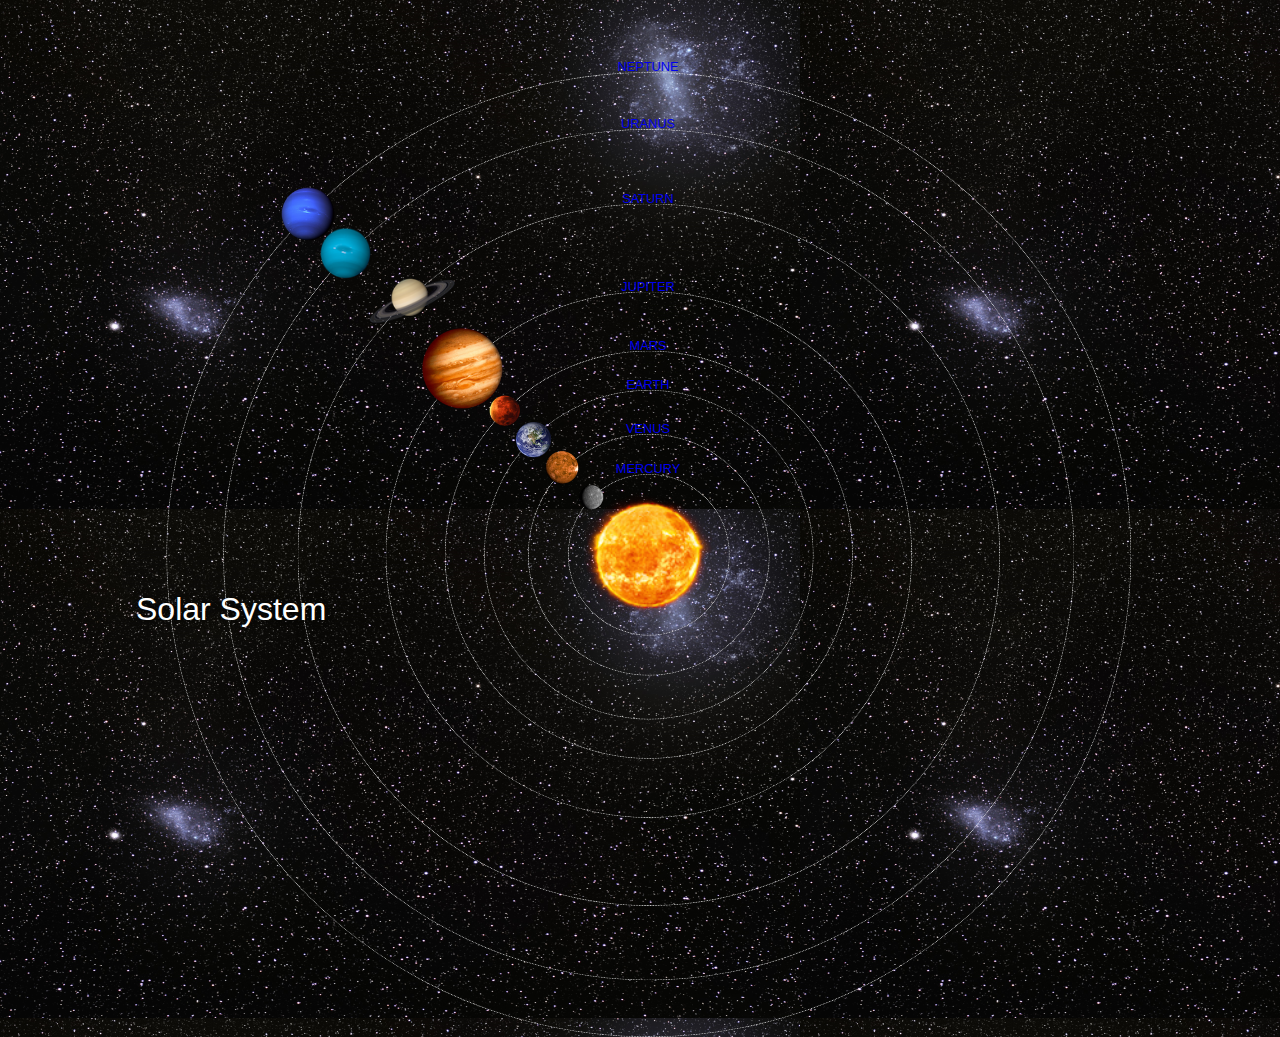
<file: index.html>
<!DOCTYPE html>
<html>
    <head>
        <title>Solar System</title>
        <link rel="stylesheet" href="style.css" />
    </head>
    <body>
        <div id="container">
            <h1>Solar System</h1>
            <a href="sun.html"><img src="images/sun.png" id="sun"/></a>

            <div id="neptune-orbit">
                <a href="neptune.html"><img src="images/neptune.png" id="neptune"/></a>
            </div>
            <div id="neptune-label" class="label-box">
                <a href="neptune.html">NEPTUNE</a>
            </div>

            <div id="uranus-orbit">
                <a href="uranus.html"><img src="images/uranus.png" id="uranus"/></a>     
            </div>
            <div id="uranus-label" class="label-box">
                <a href="uranus.html">URANUS</a>
            </div>

            <div id="saturn-orbit">
                <a href="saturn.html"><img src="images/saturn.png" id="saturn"/></a>     
            </div>
            <div id="saturn-label" class="label-box">
                <a href="saturn.html">SATURN</a>
            </div> 

            <div id="jupiter-orbit">
                <a href="jupiter.html"><img src="images/jupiter.png" id="jupiter"/></a>     
            </div>
            <div id="jupiter-label" class="label-box">
                <a href="jupiter.html">JUPITER</a>
            </div> 

            <div id="mars-orbit">
                <a href="mars.html"><img src="images/mars.png" id="mars"/></a>     
            </div>
            <div id="mars-label" class="label-box">
                <a href="mars.html">MARS</a>
            </div> 

            <div id="earth-orbit">
                <a href="earth.html"><img src="images/earth.png" id="earth"/></a>     
            </div>
            <div id="earth-label" class="label-box">
                <a href="earth.html">EARTH</a>
            </div>
            
            <div id="venus-orbit">
                <a href="venus.html"><img src="images/venus.png" id="venus"/></a>     
            </div>
            <div id="venus-label" class="label-box">
                <a href="venus.html">VENUS</a>
            </div>

            <div id="mercury-orbit">
                <a href="mercury.html"><img src="images/mercury.png" id="mercury"/></a>     
            </div>
            <div id="mercury-label" class="label-box">
                <a href="mercury.html">MERCURY</a>
            </div>

        </div>
    </body>
</html>
</file>
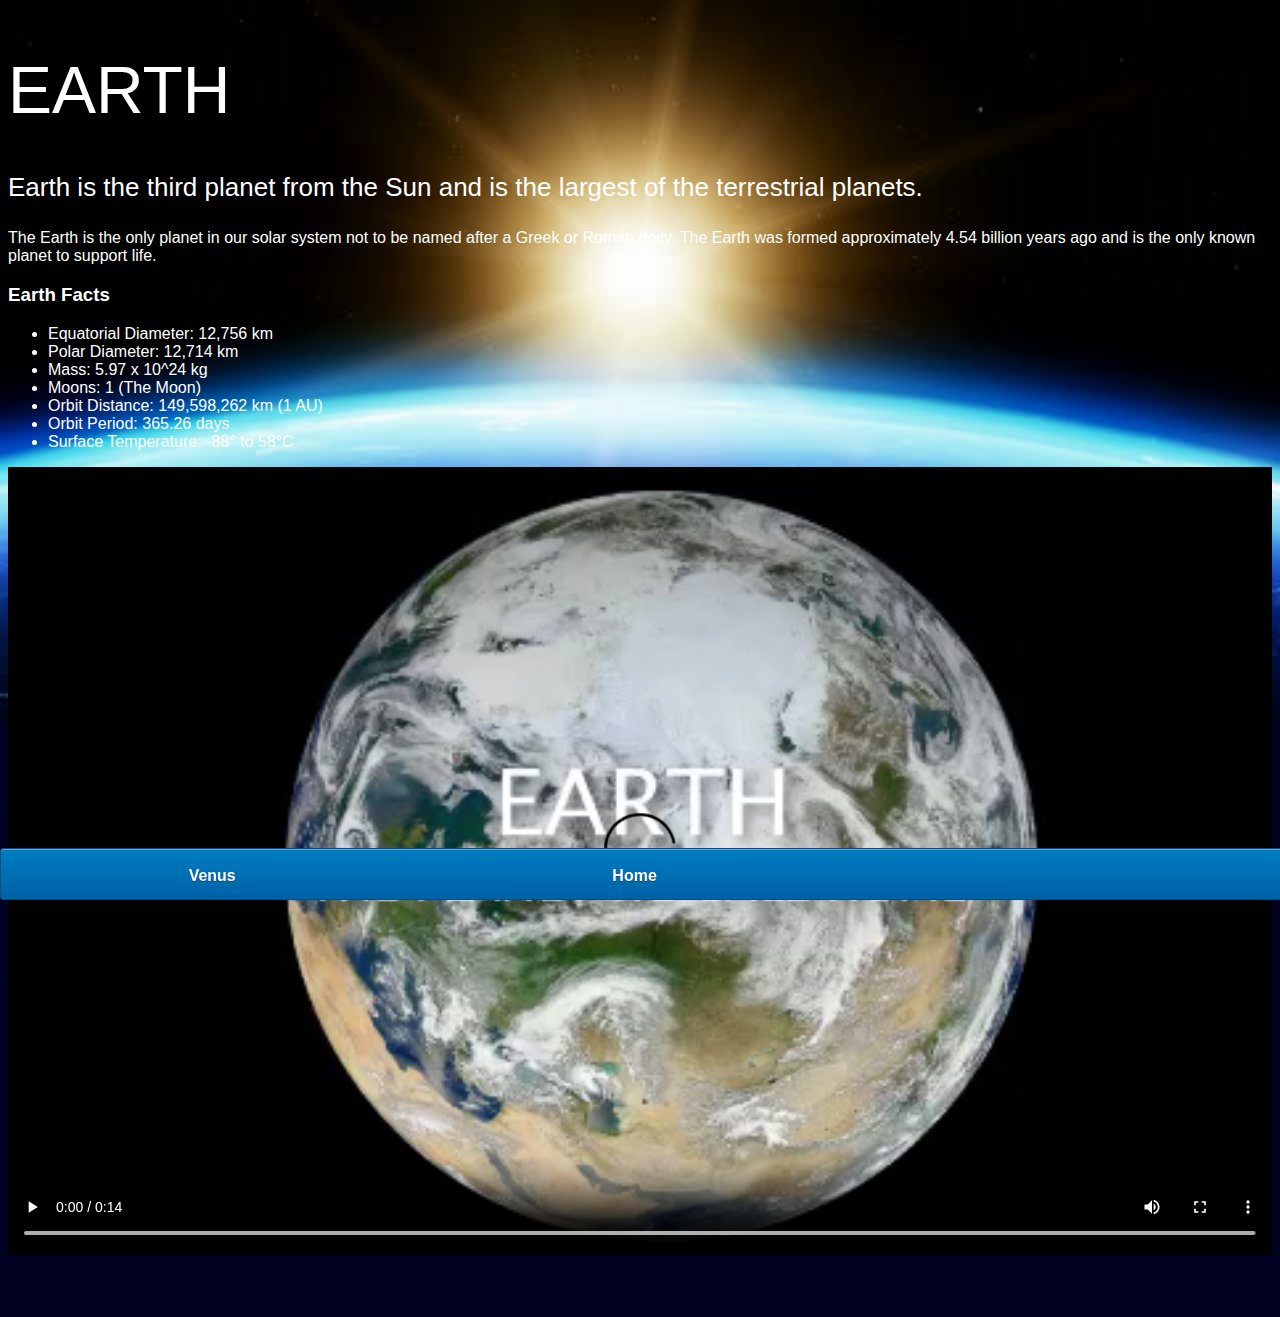
<file: earth.html>
<!DOCTYPE html>
<html>
    <head>
        <title>Solar System</title>
        <link rel="stylesheet" href="style-pages.css" />
    </head>
    <body>
        <div id="main">
            <div id="content">
                <h1>Earth</h1>
                <p class="intro">
                    Earth is the third planet from the Sun and is the largest of the terrestrial planets. 
                </p>             

                <p>
                    The Earth is the only planet in our solar system not to be named after a Greek or Roman deity. The Earth was formed approximately 4.54 billion years ago and is the only known planet to support life.
                </p>

                <h3>Earth Facts</h3>
                <ul>
                    <li>Equatorial Diameter:	12,756 km</li>
                    <li>Polar Diameter:	12,714 km</li>
                    <li>Mass:	5.97 x 10^24 kg</li>
                    <li>Moons:	1 (The Moon)</li>
                    <li>Orbit Distance:	149,598,262 km (1 AU)</li>
                    <li>Orbit Period:	365.26 days</li>
                    <li>Surface Temperature:	-88&deg; to 58&deg;C</li>
                </ul>
                <video id="video" controls>
                    <source src="videos/earth-video.mp4" type="video/mp4">
                </video>

            </div>
            <div id="tabs-bottom">
                <a href="venus.html">Venus</a>
                <a href="index.html">Home</a>


                
            </div>



        </div>

    </body>
</html>
</file>
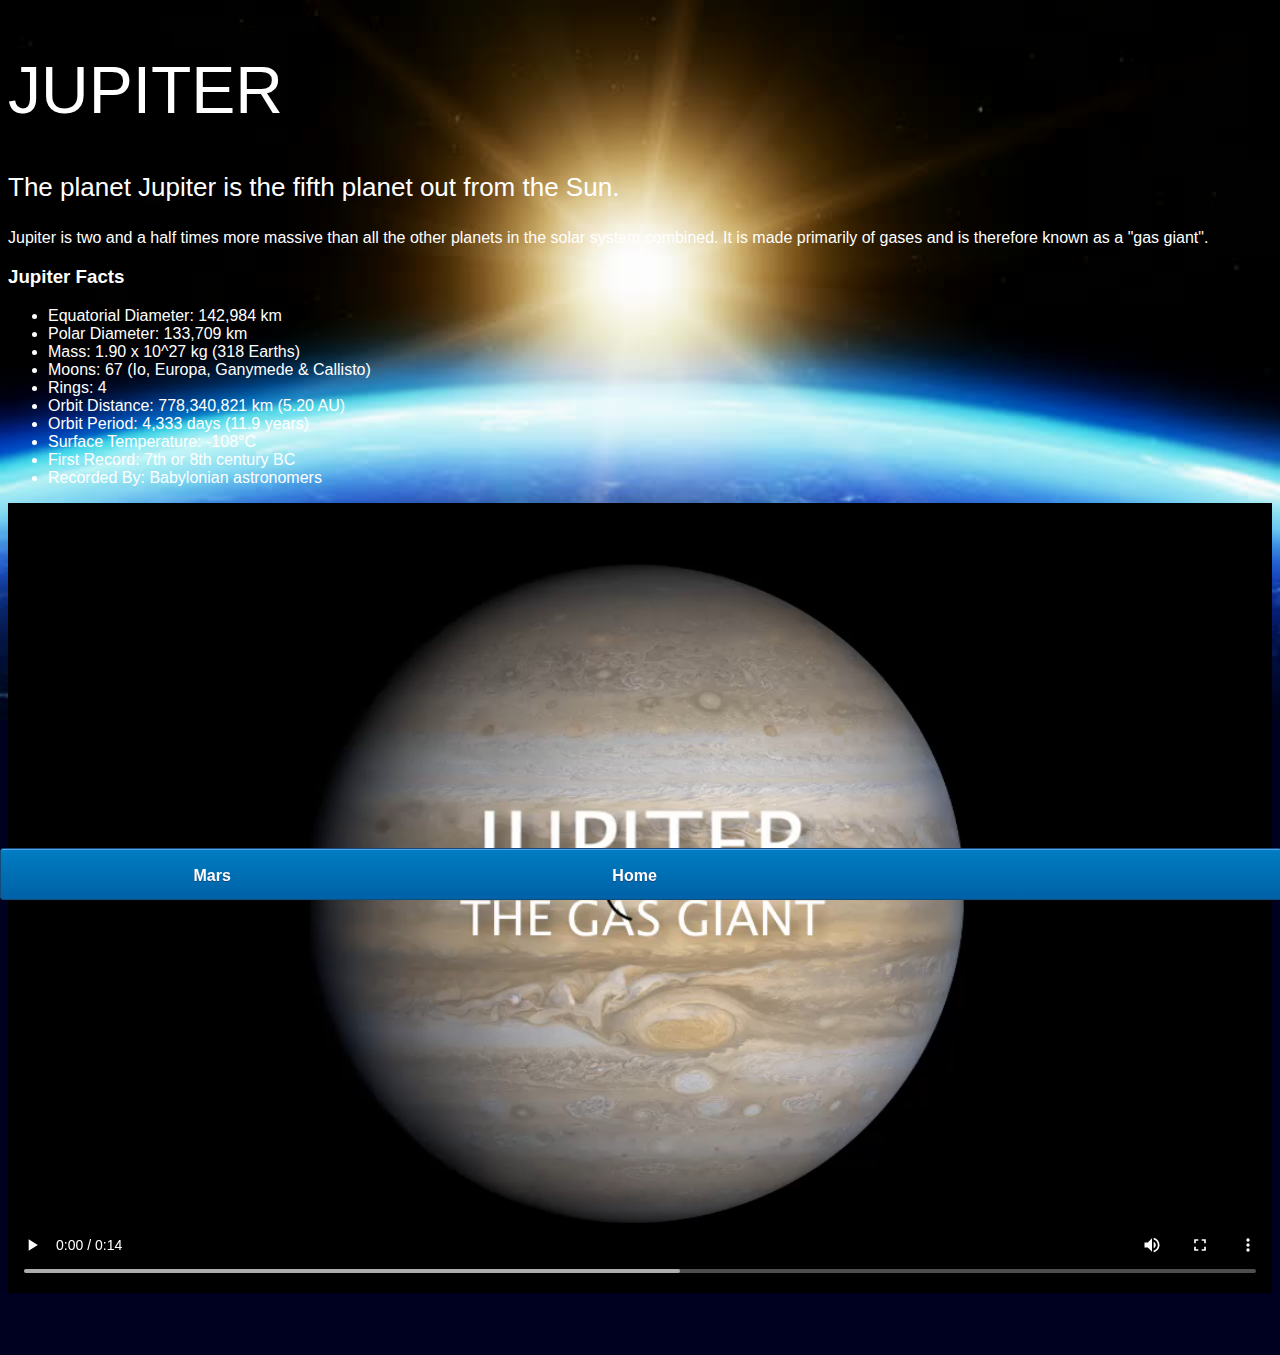
<file: jupiter.html>
<!DOCTYPE html>
<html>
    <head>
        <title>Solar System</title>
        <link rel="stylesheet" href="style-pages.css" />
    </head>
    <body>
        <div id="main">
            <div id="content">
                <h1>Jupiter</h1>
                <p class="intro">
                    The planet Jupiter is the fifth planet out from the Sun.
                </p>             

                <p>
                    Jupiter is two and a half times more massive than all the other planets in the solar system combined. It is made primarily of gases and is therefore known as a "gas giant".
                </p>

                <h3>Jupiter Facts</h3>
                <ul>
                    <li>Equatorial Diameter:	142,984 km</li>
                    <li>Polar Diameter:	133,709 km</li>
                    <li>Mass:	1.90 x 10^27 kg (318 Earths)</li>
                    <li>Moons:	67 (Io, Europa, Ganymede & Callisto)</li>
                    <li>Rings:	4</li>
                    <li>Orbit Distance:	778,340,821 km (5.20 AU)</li>
                    <li>Orbit Period:	4,333 days (11.9 years)</li>
                    <li>Surface Temperature:	-108&deg;C</li>
                    <li>First Record:	7th or 8th century BC</li>
                    <li>Recorded By:	Babylonian astronomers</li>
                </ul>
                <video id="video" controls>
                    <source src="videos/jupiter-video.mp4" type="video/mp4">
                </video>

            </div>
            <div id="tabs-bottom">
                <a href="mars.html">Mars</a>
                <a href="index.html">Home</a>


                
            </div>



        </div>

    </body>
</html>
</file>
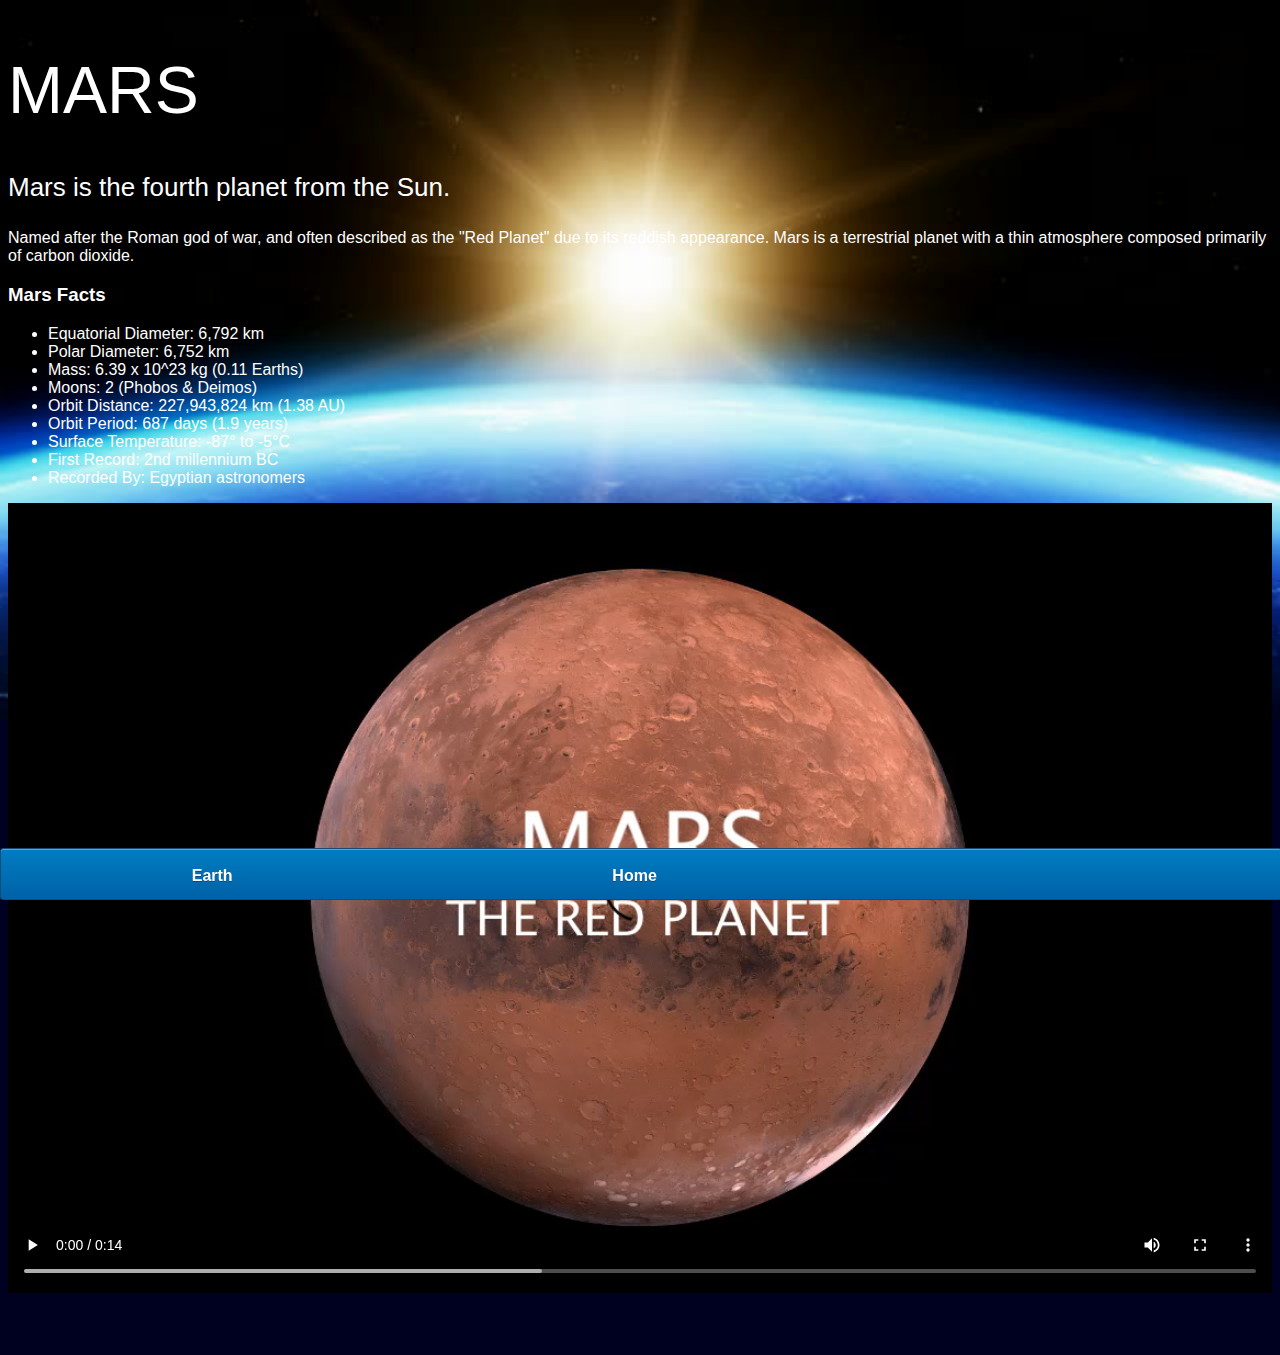
<file: mars.html>
<!DOCTYPE html>
<html>
    <head>
        <title>Solar System</title>
        <link rel="stylesheet" href="style-pages.css" />
    </head>
    <body>
        <div id="main">
            <div id="content">
                <h1>Mars</h1>
                <p class="intro">
                    Mars is the fourth planet from the Sun.  
                </p>             

                <p>
                    Named after the Roman god of war, and often described as the "Red Planet" due to its reddish appearance. Mars is a terrestrial planet with a thin atmosphere composed primarily of carbon dioxide.
                </p>

                <h3>Mars Facts</h3>
                <ul>
                    <li>Equatorial Diameter:	6,792 km</li>
                    <li>Polar Diameter:	6,752 km</li>
                    <li>Mass:	6.39 x 10^23 kg (0.11 Earths)</li>
                    <li>Moons:	2 (Phobos & Deimos)</li>
                    <li>Orbit Distance:	227,943,824 km (1.38 AU)</li>
                    <li>Orbit Period:	687 days (1.9 years)</li>
                    <li>Surface Temperature:	-87&deg; to -5&deg;C</li>
                    <li>First Record:	2nd millennium BC</li>
                    <li>Recorded By:	Egyptian astronomers</li>
                </ul>
                <video id="video" controls>
                    <source src="videos/mars-video.mp4" type="video/mp4">
                </video>

            </div>
            <div id="tabs-bottom">
                <a href="earth.html">Earth</a>
                <a href="index.html">Home</a>

                
            </div>



        </div>

    </body>
</html>
</file>
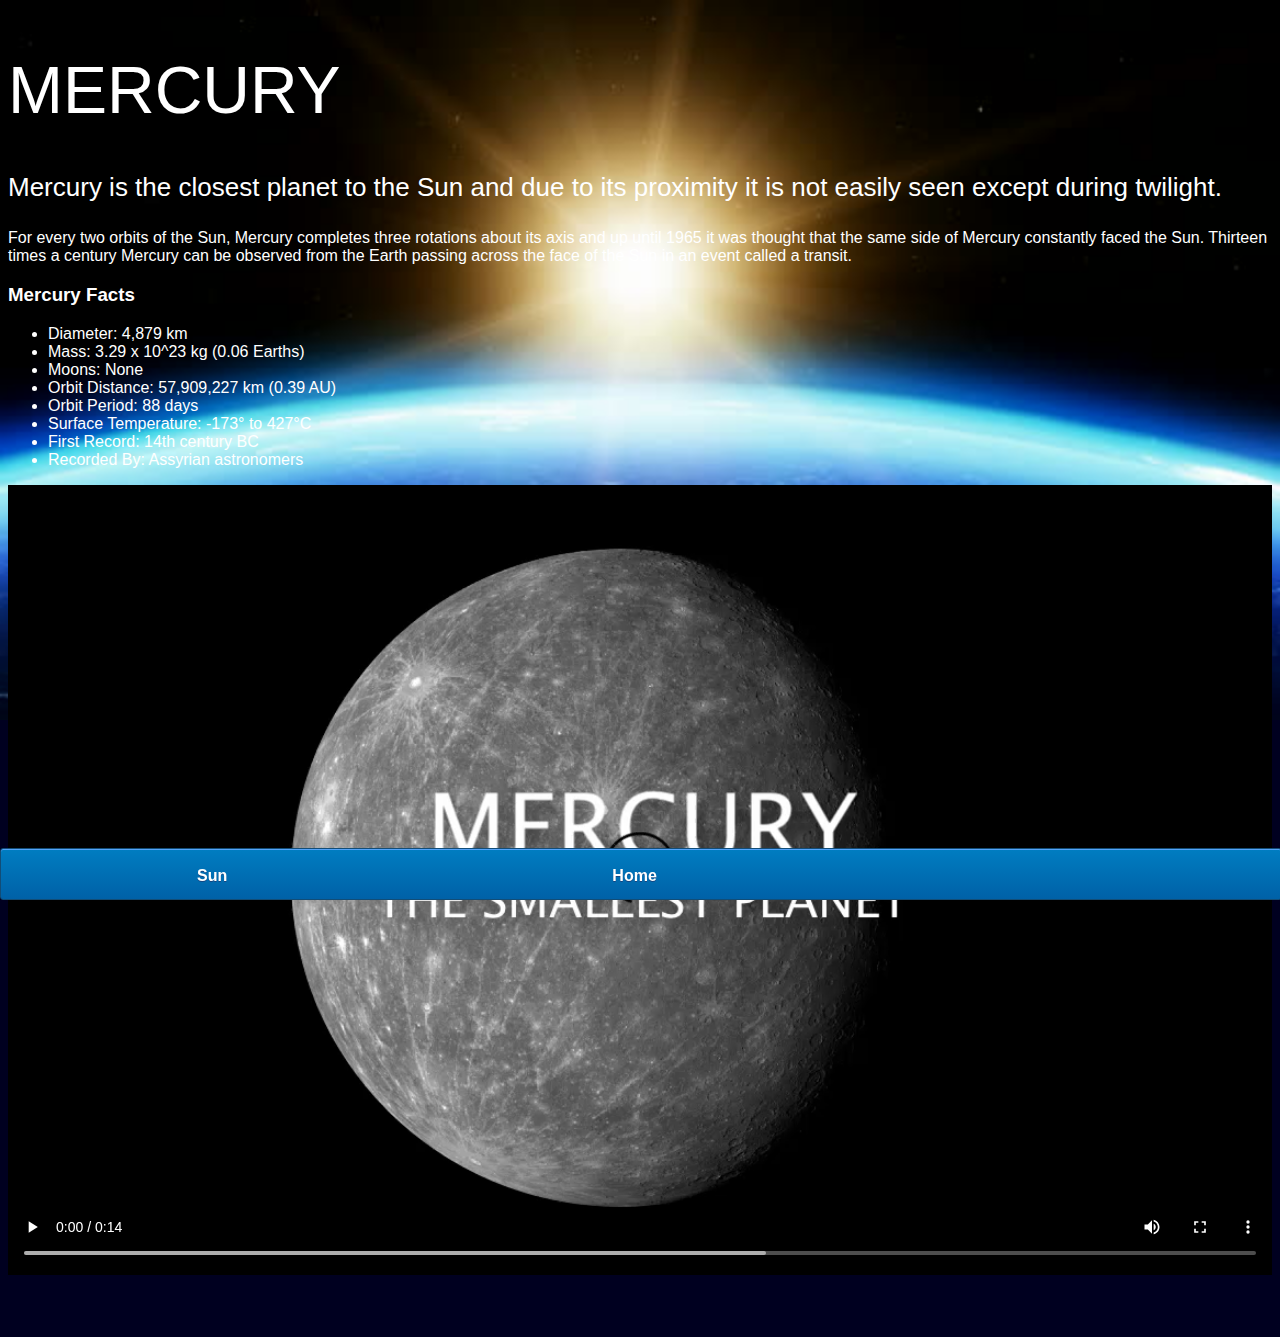
<file: mercury.html>
<!DOCTYPE html>
<html>
    <head>
        <title>Solar System</title>
        <link rel="stylesheet" href="style-pages.css" />
    </head>
    <body>
        <div id="main">
            <div id="content">
                <h1>Mercury</h1>
                <p class="intro">
                    Mercury is the closest planet to the Sun and due to its proximity it is not easily seen except during twilight. 
                </p>             

                <p>
                    For every two orbits of the Sun, Mercury completes three rotations about its axis and up until 1965 it was thought that the same side of Mercury constantly faced the Sun. Thirteen times a century Mercury can be observed from the Earth passing across the face of the Sun in an event called a transit.
                </p>

                <h3>Mercury Facts</h3>
                <ul>
                    <li>Diameter:	4,879 km</li>
                    <li>Mass:	3.29 x 10^23 kg (0.06 Earths)</li>
                    <li>Moons:	None</li>
                    <li>Orbit Distance:	57,909,227 km (0.39 AU)</li>
                    <li>Orbit Period:	88 days</li>
                    <li>Surface Temperature:	-173&deg; to 427&deg;C</li>
                    <li>First Record:	14th century BC</li>
                    <li>Recorded By:	Assyrian astronomers</li>
                </ul>
                <video id="video" controls>
                    <source src="videos/mercury-video.mp4" type="video/mp4">
                </video>

            </div>
            <div id="tabs-bottom">
                <a href="sun.html">Sun</a>
                <a href="index.html">Home</a>


            </div>



        </div>


    </body>
</html>
</file>
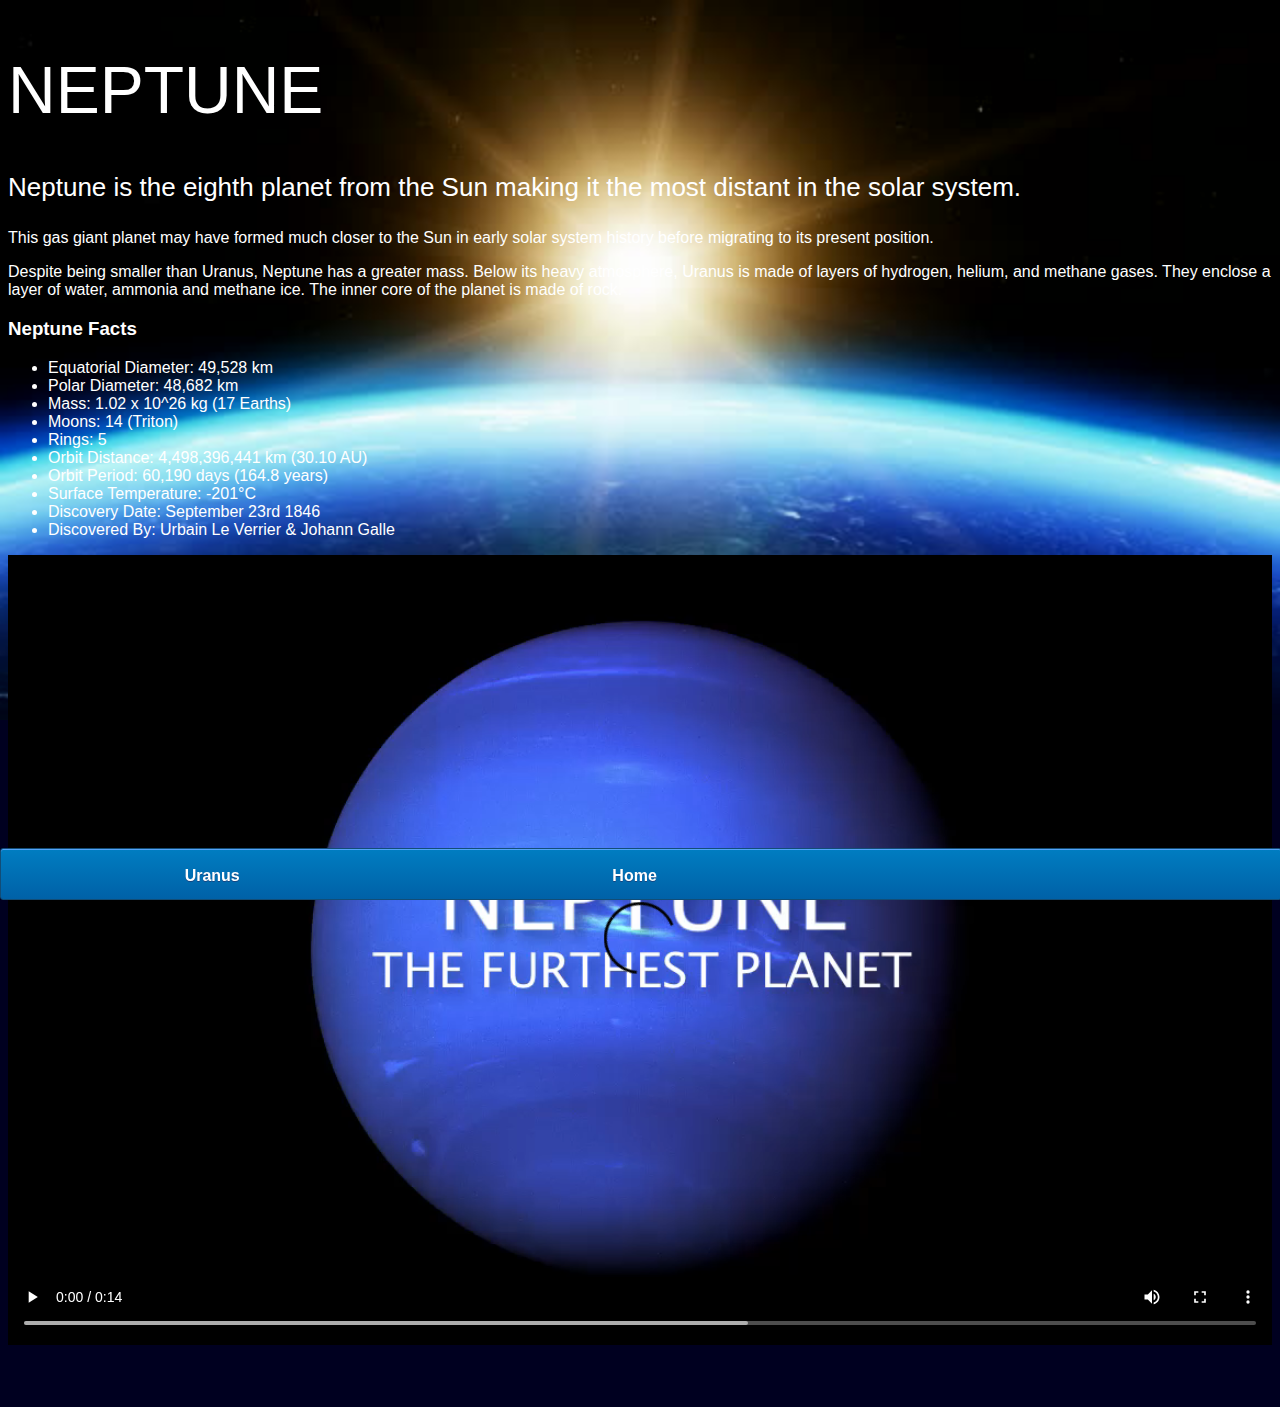
<file: neptune.html>
<!DOCTYPE html>
<html>
    <head>
        <title>Solar System</title>
        <link rel="stylesheet" href="style-pages.css" />
    </head>
    <body>
        <div id="main">
            <div id="content">
                <h1>Neptune</h1>
                <p class="intro">
                    Neptune is the eighth planet from the Sun making it the most distant in the solar system. 
                </p>             
                <p>
                    This gas giant planet may have formed much closer to the Sun in early solar system history before migrating to its present position.</p>

                <p>Despite being smaller than Uranus, Neptune has a greater mass. Below its heavy atmosphere, Uranus is made of layers of hydrogen, helium, and methane gases. They enclose a layer of water, ammonia and methane ice. The inner core of the planet is made of rock.</p>

                <h3>Neptune Facts</h3>
                <ul>
                    <li>Equatorial Diameter:	49,528 km</li>
                    <li>Polar Diameter:	48,682 km</li>
                    <li>Mass:	1.02 x 10^26 kg (17 Earths)</li>
                    <li>Moons:	14 (Triton)</li>
                    <li>Rings:	5</li>
                    <li>Orbit Distance:	4,498,396,441 km (30.10 AU)</li>
                    <li>Orbit Period:	60,190 days (164.8 years)</li>
                    <li>Surface Temperature:	-201&deg;C</li>
                    <li>Discovery Date:	September 23rd 1846</li>
                    <li>Discovered By:	Urbain Le Verrier & Johann Galle</li>
                </ul>

                <video id="video" controls>
                    <source src="videos/neptune-video.mp4" type="video/mp4">
                </video>

            </div>
            <div id="tabs-bottom">
                <a href="uranus.html">Uranus</a>
                <a href="index.html">Home</a>

                
            </div>



        </div>

    </body>
</html>
</file>
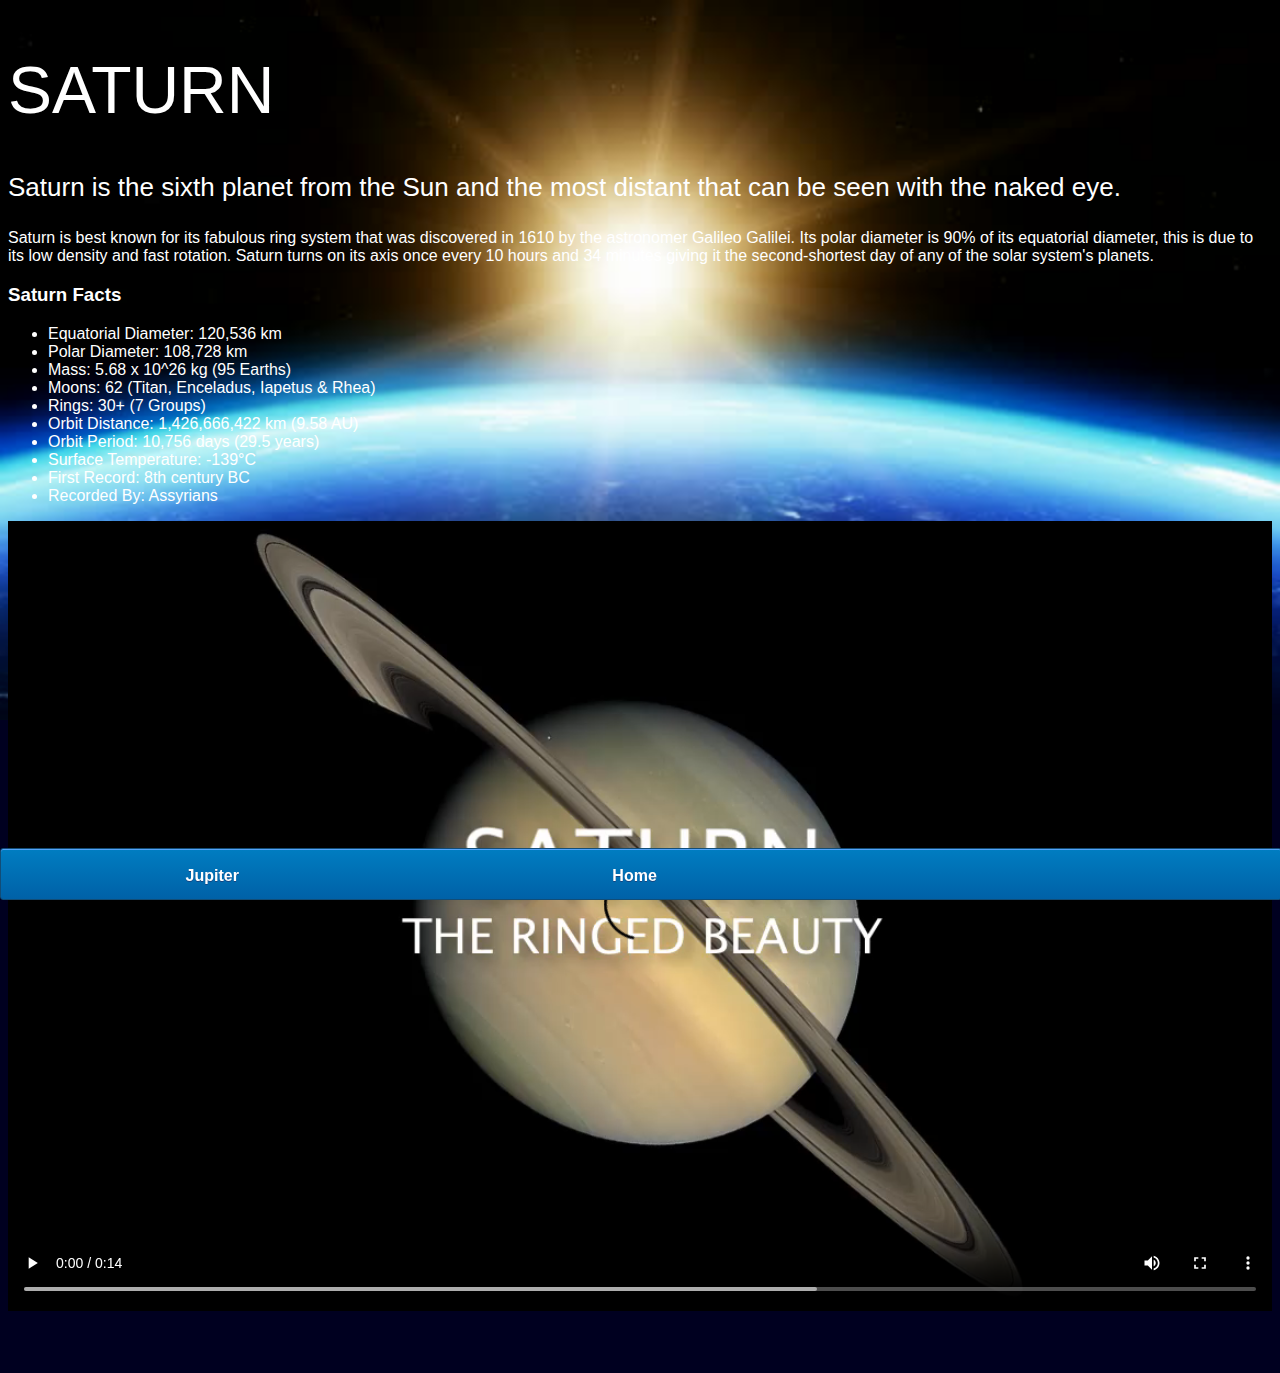
<file: saturn.html>
<!DOCTYPE html>
<html>
    <head>
        <title>Solar System</title>
        <link rel="stylesheet" href="style-pages.css" />
    </head>
    <body>
        <div id="main">
            <div id="content">
                <h1>Saturn</h1>
                <p class="intro">
                    Saturn is the sixth planet from the Sun and the most distant that can be seen with the naked eye.
                </p>             

                <p>
                    Saturn is best known for its fabulous ring system that was discovered in 1610 by the astronomer Galileo Galilei. Its polar diameter is 90% of its equatorial diameter, this is due to its low density and fast rotation. Saturn turns on its axis once every 10 hours and 34 minutes giving it the second-shortest day of any of the solar system's planets.
                </p>

                <h3>Saturn Facts</h3>
                <ul>
                    <li>Equatorial Diameter:	120,536 km</li>
                    <li>Polar Diameter:	108,728 km</li>
                    <li>Mass:	5.68 x 10^26 kg (95 Earths)</li>
                    <li>Moons:	62 (Titan, Enceladus, Iapetus & Rhea)</li>
                    <li>Rings:	30+ (7 Groups)</li>
                    <li>Orbit Distance:	1,426,666,422 km (9.58 AU)</li>
                    <li>Orbit Period:	10,756 days (29.5 years)</li>
                    <li>Surface Temperature:	-139&deg;C</li>
                    <li>First Record:	8th century BC</li>
                    <li>Recorded By:	Assyrians</li>
                </ul>
                <video id="video" controls>
                    <source src="videos/saturn-video.mp4" type="video/mp4">
                </video>

            </div>
            <div id="tabs-bottom">
                <a href="jupiter.html">Jupiter</a>
                <a href="index.html">Home</a>

                
            </div>



        </div>

    </body>
</html>
</file>
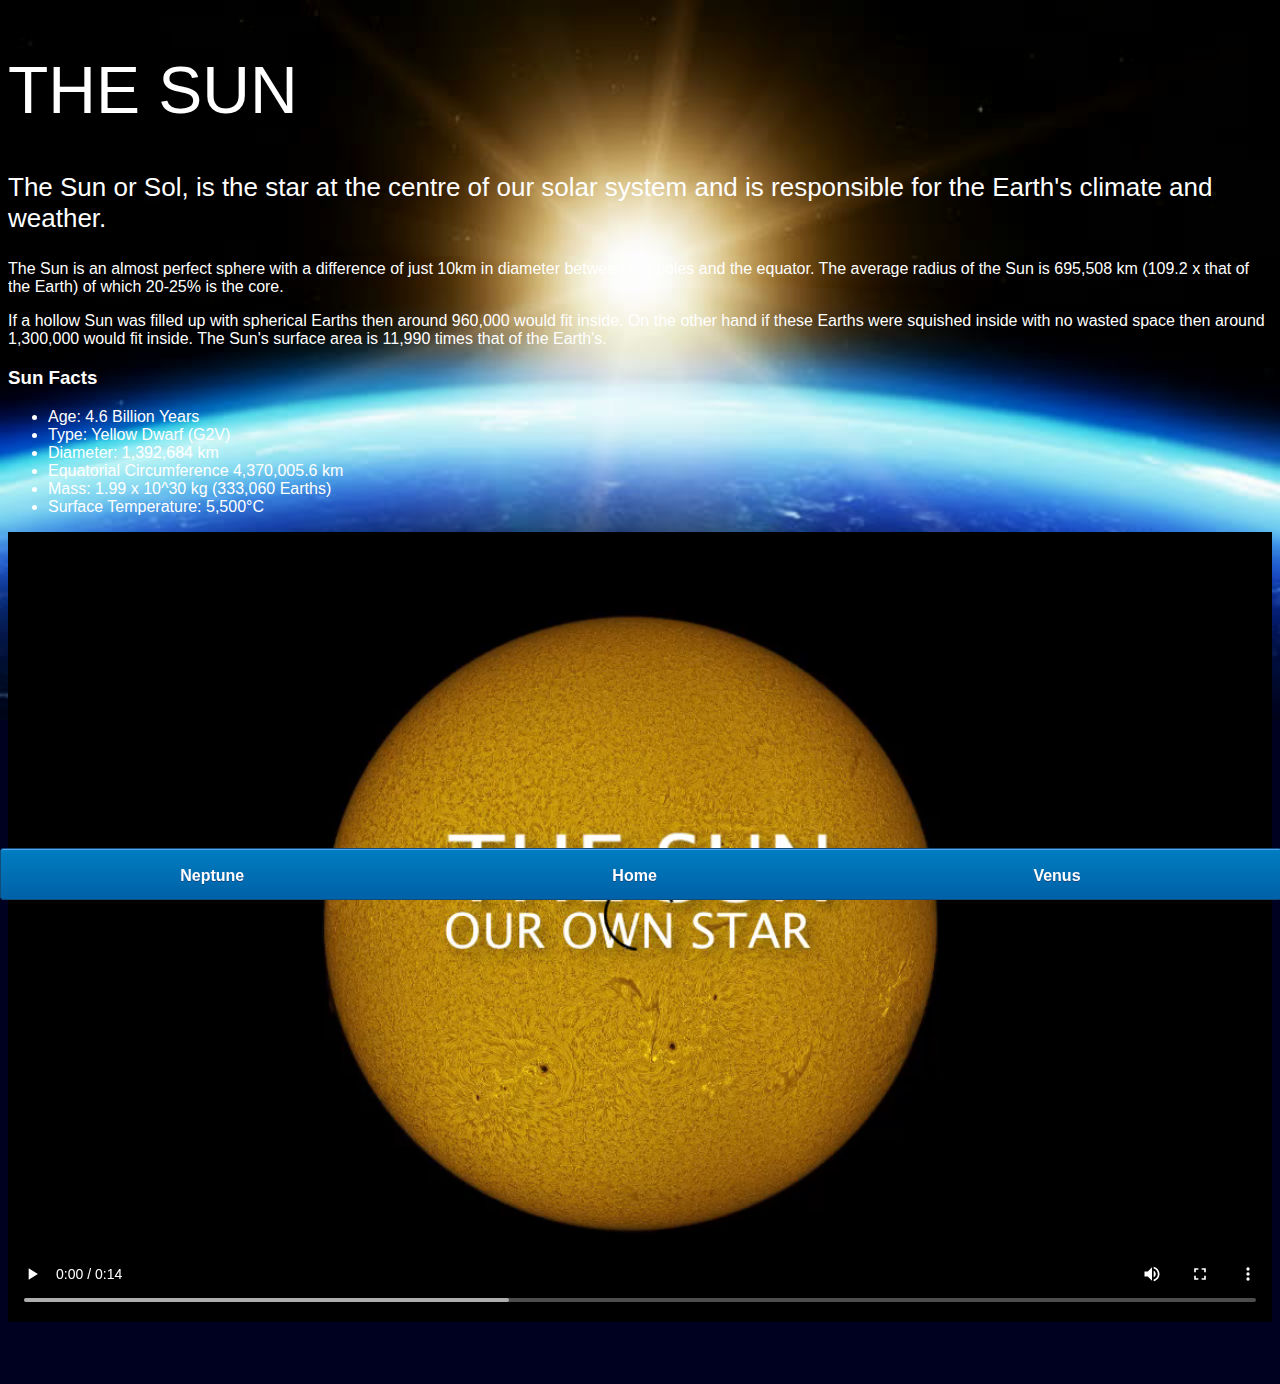
<file: sun.html>
<!DOCTYPE html>
<html>
    <head>
        <title>Solar System</title>
        <link rel="stylesheet" href="style-pages.css" />
    </head>
    <body>
        <div id="main">
            <div id="content">
                <h1>The Sun</h1>
                <p class="intro">
                    The Sun or Sol, is the star at the centre of our solar system and is responsible for the Earth's climate and weather. 
                </p>             

                <p>
                    The Sun is an almost perfect sphere with a difference of just 10km in diameter between the poles and the equator. The average radius of the Sun is 695,508 km (109.2 x that of the Earth) of which 20-25% is the core.
                </p>
                <p>
                    If a hollow Sun was filled up with spherical Earths then around 960,000 would fit inside. On the other hand if these Earths were squished inside with no wasted space then around 1,300,000 would fit inside. The Sun's surface area is 11,990 times that of the Earth's.
                </p>

                <h3>Sun Facts</h3>
                <ul>
                    <li>Age:	4.6 Billion Years</li>
                    <li>Type:	Yellow Dwarf (G2V)</li>
                    <li>Diameter:	1,392,684 km</li>
                    <li>Equatorial Circumference	4,370,005.6 km</li>
                    <li>Mass:	1.99 x 10^30 kg (333,060 Earths)</li>
                    <li>Surface Temperature:	5,500°C</li>
                </ul>

                <video id="video" controls>
                    <source src="videos/sun-video.mp4" type="video/mp4">
                </video>

            </div>

            <div id="tabs-bottom">
                <a href="neptune.html">Neptune</a>
                <a href="index.html">Home</a>
                <a href="venus.html">Venus</a>


            </div>


        </div>


    </body>
</html>
</file>
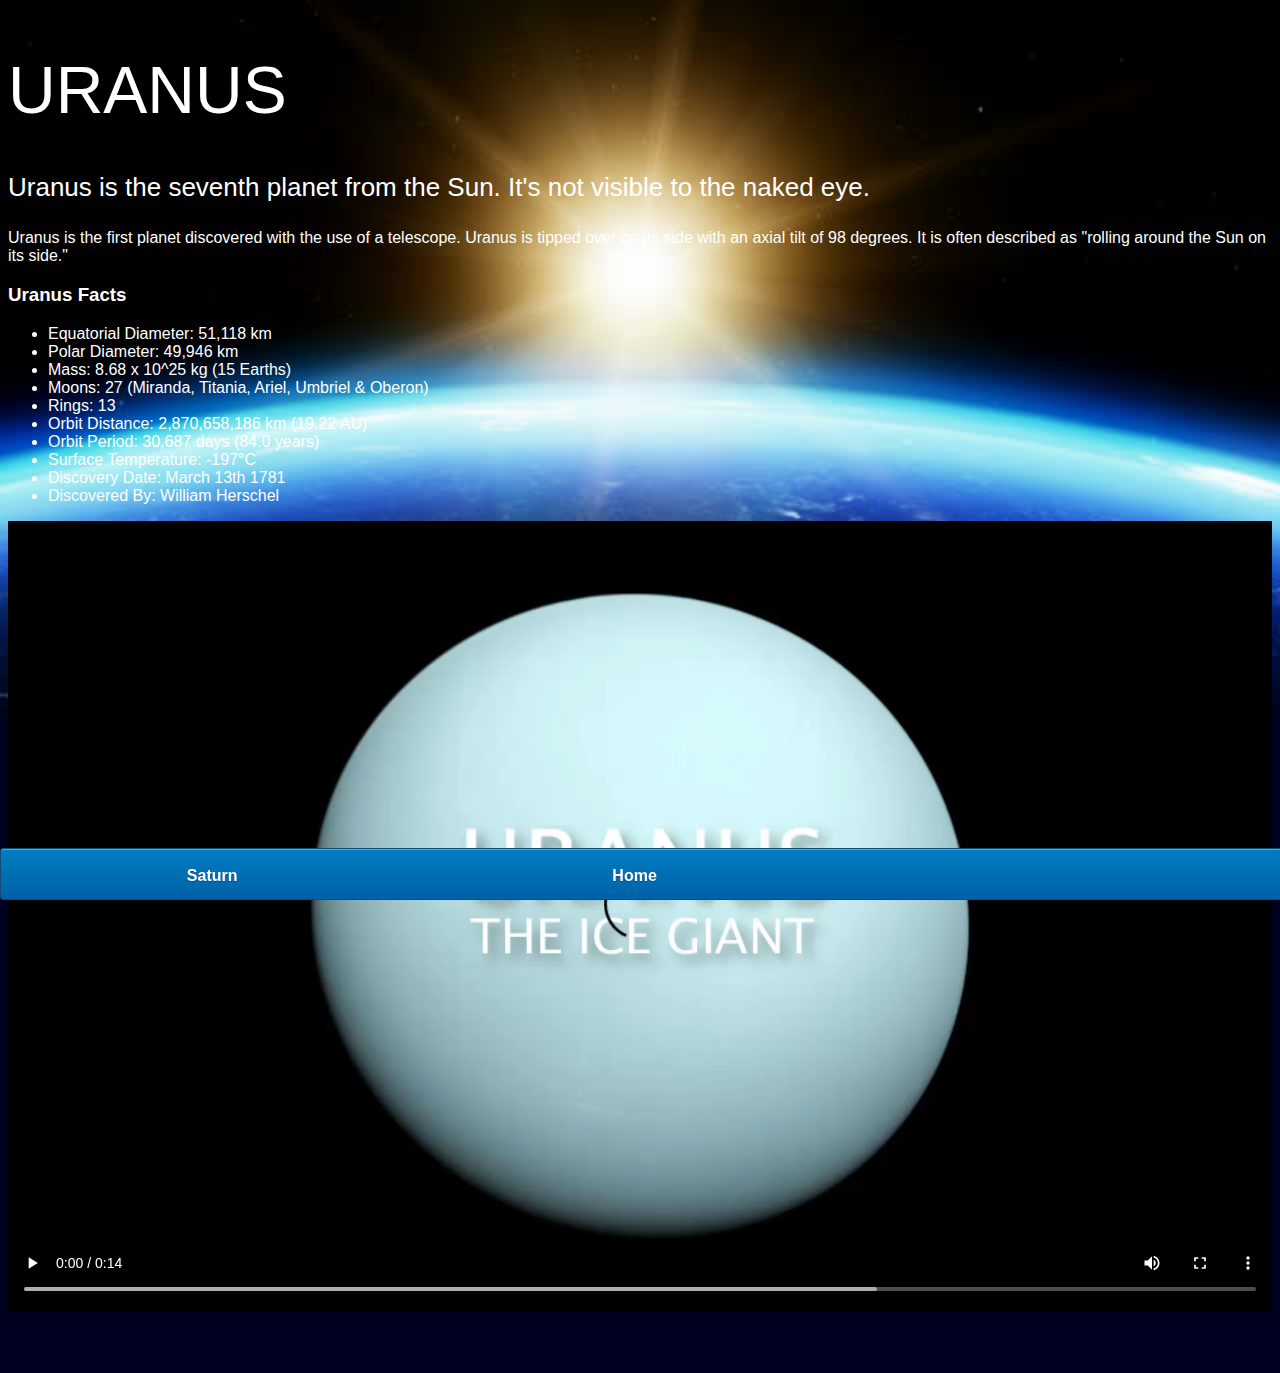
<file: uranus.html>
<!DOCTYPE html>
<html>
    <head>
        <link rel="stylesheet" href="style-pages.css" />
    </head>
    <body>
        <div id="main">
            <div id="content">
                <h1>Uranus</h1>
                <p class="intro">
                    Uranus is the seventh planet from the Sun. It's not visible to the naked eye.
                </p>             

                <p>
                    Uranus is the first planet discovered with the use of a telescope. Uranus is tipped over on its side with an axial tilt of 98 degrees. It is often described as "rolling around the Sun on its side."
                </p>

                <h3>Uranus Facts</h3>
                <ul>
                    <li>Equatorial Diameter:	51,118 km</li>
                    <li>Polar Diameter:	49,946 km</li>
                    <li>Mass:	8.68 x 10^25 kg (15 Earths)</li>
                    <li>Moons:	27 (Miranda, Titania, Ariel, Umbriel & Oberon)</li>
                    <li>Rings:	13</li>
                    <li>Orbit Distance:	2,870,658,186 km (19.22 AU)</li>
                    <li>Orbit Period:	30,687 days (84.0 years)</li>
                    <li>Surface Temperature:	-197&deg;C</li>
                    <li>Discovery Date:	March 13th 1781</li>
                    <li>Discovered By:	William Herschel</li>
                </ul>
                <video id="video" controls>
                    <source src="videos/uranus-video.mp4" type="video/mp4">
                </video>

            </div>
            <div id="tabs-bottom">
                <a href="saturn.html">Saturn</a>
                <a href="index.html">Home</a>

            </div>

        </div>

    </body>
</html>
</file>
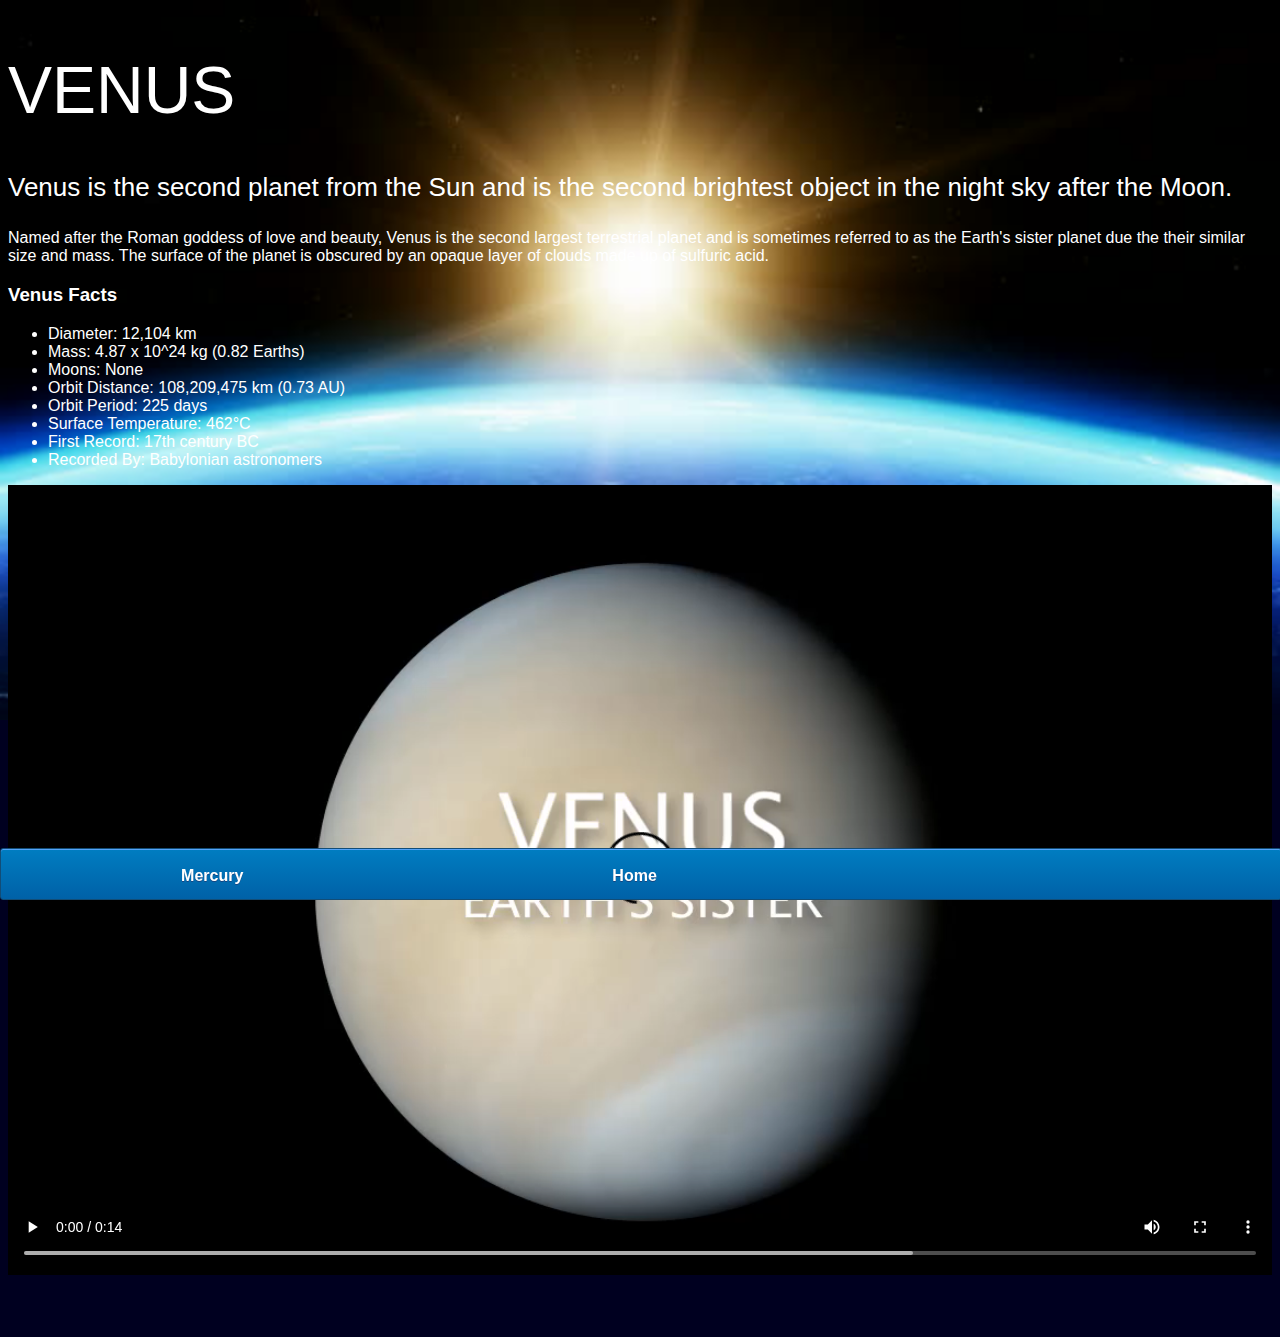
<file: venus.html>
<!DOCTYPE html>
<html>
    <head>
        <title>Solar System</title>
        <link rel="stylesheet" href="style-pages.css" />
    </head>
    <body>
        <div id="main">
            <div id="content">
                <h1>Venus</h1>
                <p class="intro">
                    Venus is the second planet from the Sun and is the second brightest object in the night sky after the Moon. 
                </p>             

                <p>
                    Named after the Roman goddess of love and beauty, Venus is the second largest terrestrial planet and is sometimes referred to as the Earth's sister planet due the their similar size and mass. The surface of the planet is obscured by an opaque layer of clouds made up of sulfuric acid.
                </p>

                <h3>Venus Facts</h3>
                <ul>
                    <li>Diameter:	12,104 km</li>
                    <li>Mass:	4.87 x 10^24 kg (0.82 Earths)</li>
                    <li>Moons:	None</li>
                    <li>Orbit Distance:	108,209,475 km (0.73 AU)</li>
                    <li>Orbit Period:	225 days</li>
                    <li>Surface Temperature:	462&deg;C</li>
                    <li>First Record:	17th century BC</li>
                    <li>Recorded By:	Babylonian astronomers</li>
                </ul>
                <video id="video" controls>
                    <source src="videos/venus-video.mp4" type="video/mp4">
                </video>

            </div>
            <div id="tabs-bottom">
                <a href="mercury.html">Mercury</a>
                <a href="index.html">Home</a>


            </div>



        </div>

    </body>
</html>
</file>
<file: style.css>
body{
    width: 100%;
    height: 100%;
    background: url(images/space.png);
    overflow: hidden;
}

h1{
    font-family: sans-serif;
    font-weight: 100;
    font-size: 40px;
    text-shadow: 0 0 10px #000000;
    color: white;
}

/*================= SUN =================*/

#sun{
    position: absolute;
    z-index: 1000;
    width: 160px;
    bottom: 10px;
    left: 50%;
    margin-left: -80px;
}

/*================= NEPTUNE =================*/

#neptune{
    width: 66px;
    height: 66px;
    margin: 143px;
    z-index: 1000;
    animation: spin-right 8s linear infinite;
    -webkit-animation: spin-right 8s linear infinite;
}

#neptune-orbit{
    position: absolute;
    width: 1204px;
    height: 1204px;
    bottom: -512px;
    left: 50%;
    margin-left: -602px;
    border: 1px dotted white;
    border-radius: 50%;
    animation: spin-left 14s linear infinite;
    -webkit-animation: spin-left 14s linear infinite;
}

#neptune-label{
    bottom: 692px;
}

/*================= URANUS =================*/

#uranus{
    width: 66px;
    height: 66px;
    margin: 120px;
    z-index: 1000;
    animation: spin-right 8s linear infinite;
    -webkit-animation: spin-right 8s linear infinite;
}

#uranus-orbit{
    position: absolute;
    width: 1062px;
    height: 1062px;
    bottom: -441px;
    left: 50%;
    margin-left: -531px;
    border: 1px dotted white;
    border-radius: 50%;
    animation: spin-left 15s linear infinite;
    -webkit-animation: spin-left 15s linear infinite;
}

#uranus-label{
    bottom: 620px;
}

 /*================= SATURN =================*/   

#saturn{
    width: 110px;
    margin: 85px;
    z-index: 1000;
    animation: spin-right 13s linear infinite;
    -webkit-animation: spin-right 13s linear infinite;
}

#saturn-orbit{
    position: absolute;
    width: 876px;
    height: 876px;
    bottom: -348px;
    left: 50%;
    margin-left: -438px;
    border: 1px dotted white;
    border-radius: 50%;
    animation: spin-left 13s linear infinite;
    -webkit-animation: spin-left 13s linear infinite;
}

#saturn-label{
    bottom: 527px;
}

/*================= JUPITER =================*/   

#jupiter{
    width: 100px;
    height: 100px;
    margin: 45px;
    z-index: 1000;
    animation: spin-right 10s linear infinite;
    -webkit-animation: spin-right 10s linear infinite;
}

#jupiter-orbit{
    position: absolute;
    width: 656px;
    height: 656px;
    bottom: -238px;
    left: 50%;
    margin-left: -328px;
    border: 1px dotted white;
    border-radius: 50%;
    animation: spin-left 10s linear infinite;
    -webkit-animation: spin-left 10s linear infinite;
}

#jupiter-label{
    bottom: 417px;
}

/*================= MARS =================*/   

#mars{
    width: 38px;
    height: 38px;
    margin: 55px;
    z-index: 1000;
    animation: spin-right 3s linear infinite;
    -webkit-animation: spin-right 3s linear infinite;
}

#mars-orbit{
    position: absolute;
    width: 508px;
    height: 508px;
    bottom: -164px;
    left: 50%;
    margin-left: -254px;
    border: 1px dotted white;
    border-radius: 50%;
    animation: spin-left 4s linear infinite;
    -webkit-animation: spin-left 4s linear infinite;
}

#mars-label{
    bottom: 343px;
}

/*================= EARTH =================*/   

#earth{
    width: 50px;
    height: 50px;
    margin: 36px;
    z-index: 1000;
    animation: spin-right 3s linear infinite;
    -webkit-animation: spin-right 3s linear infinite;
}

#earth-orbit{
    position: absolute;
    width: 410px;
    height: 410px;
    bottom: -115px;
    left: 50%;
    margin-left: -205px;
    border: 1px dotted white;
    border-radius: 50%;
    animation: spin-left 5s linear infinite;
    -webkit-animation: spin-left 5s linear infinite;
}

#earth-label{
    bottom: 294px;
}

/*================= VENUS =================*/   

#venus{
    width: 50px;
    height: 50px;
    margin: 16px;
    z-index: 1000;
}

#venus-orbit{
    position: absolute;
    width: 300px;
    height: 300px;
    bottom: -60px;
    left: 50%;
    margin-left: -150px;
    border: 1px dotted white;
    border-radius: 50%;
    animation: spin-left 4s linear infinite;
    -webkit-animation: spin-left 4s linear infinite;
}

#venus-label{
    bottom: 239px;
}

/*================= MERCURY =================*/   

#mercury{
    width: 40px;
    height: 40px;
    margin: 8px;
    z-index: 1000;
    
}

#mercury-orbit{
    position: absolute;
    z-index: 1;
    width: 200px;
    height: 200px;
    bottom: -10px;
    left: 50%;
    margin-left: -100px;
    border: 1px dotted white;
    border-radius: 50%;
    animation: spin-left 2s linear infinite;
    -webkit-animation: spin-left 2s linear infinite;
}

#mercury-label{
    bottom: 189px;
}

/*================= PLEASE REMOVE =================*/

#container{
    transform: scale(0.8, 0.8) translate(0, 700px);
}

/*================= LABEL BOX =================*/

.label-box{
    position: absolute;
    width: 150px;
    left: 50%;
    margin-left: -75px;
    text-align: center;
    color: white;
    font-weight: 100;
    font-family: sans-serif;
}

.label-box a{
    text-decoration: none;
    padding: 0;
    margin: 0;
}

.label-box a:visited{
    color: white;
}

/*================= ANIMATION =================*/

@keyframes spin-left{
    100%{
        transform: rotate(-360deg);
        -webkit-transform: rotate(-360deg);
    }
}

@keyframes spin-right{
    100%{
        transform: rotate(360deg);
        -webkit-transform: rotate(360deg);
    }
}
</file>
<file: style-pages.css>
body{
    margin: 0;
    padding: 0;
    width: 100%;
    background-color: #000020;
    font-family: sans-serif;
    background-image: url(images/earth-sunrise.jpg);
    background-repeat: no-repeat;
    background-size: 100%;
    color: #ffffff;
}

h1{
    font-weight: 100;
    font-size: 66px;
    text-shadow: 0 0 10 #000000;
    text-transform: uppercase;
}

p.intro{
    font-size: 26px;
    font-weight: 200;
    text-shadow: 0 0 10 #000000;
}

#content{
    margin-bottom: 50px;
    padding: 8px;
}

#video{
    width: 100%;
}

/*================== BOTTOM TABS =================*/

#tabs-bottom{
    position: fixed;
    bottom: 0;
    left: 0;
    z-index: 500;
    display: inline-block;
    width: 100%;
    height: 50px;

    box-shadow: inset 0px 1px 0px 0px #54a3f7;
    background: linear-gradient(#007dc1, #0061a7);
    border-radius: 3px;
    border: 1px solid #124d77;
}

#tabs-bottom a{
    float: left;
    display: block;
    width: 33%;
    height: 35px;
    font-weight: 700;
    color: white;
    text-align: center;
    text-decoration: none;
    text-shadow: 0px 1px 0px #154682;
    padding-top: 18px;

}
</file>
